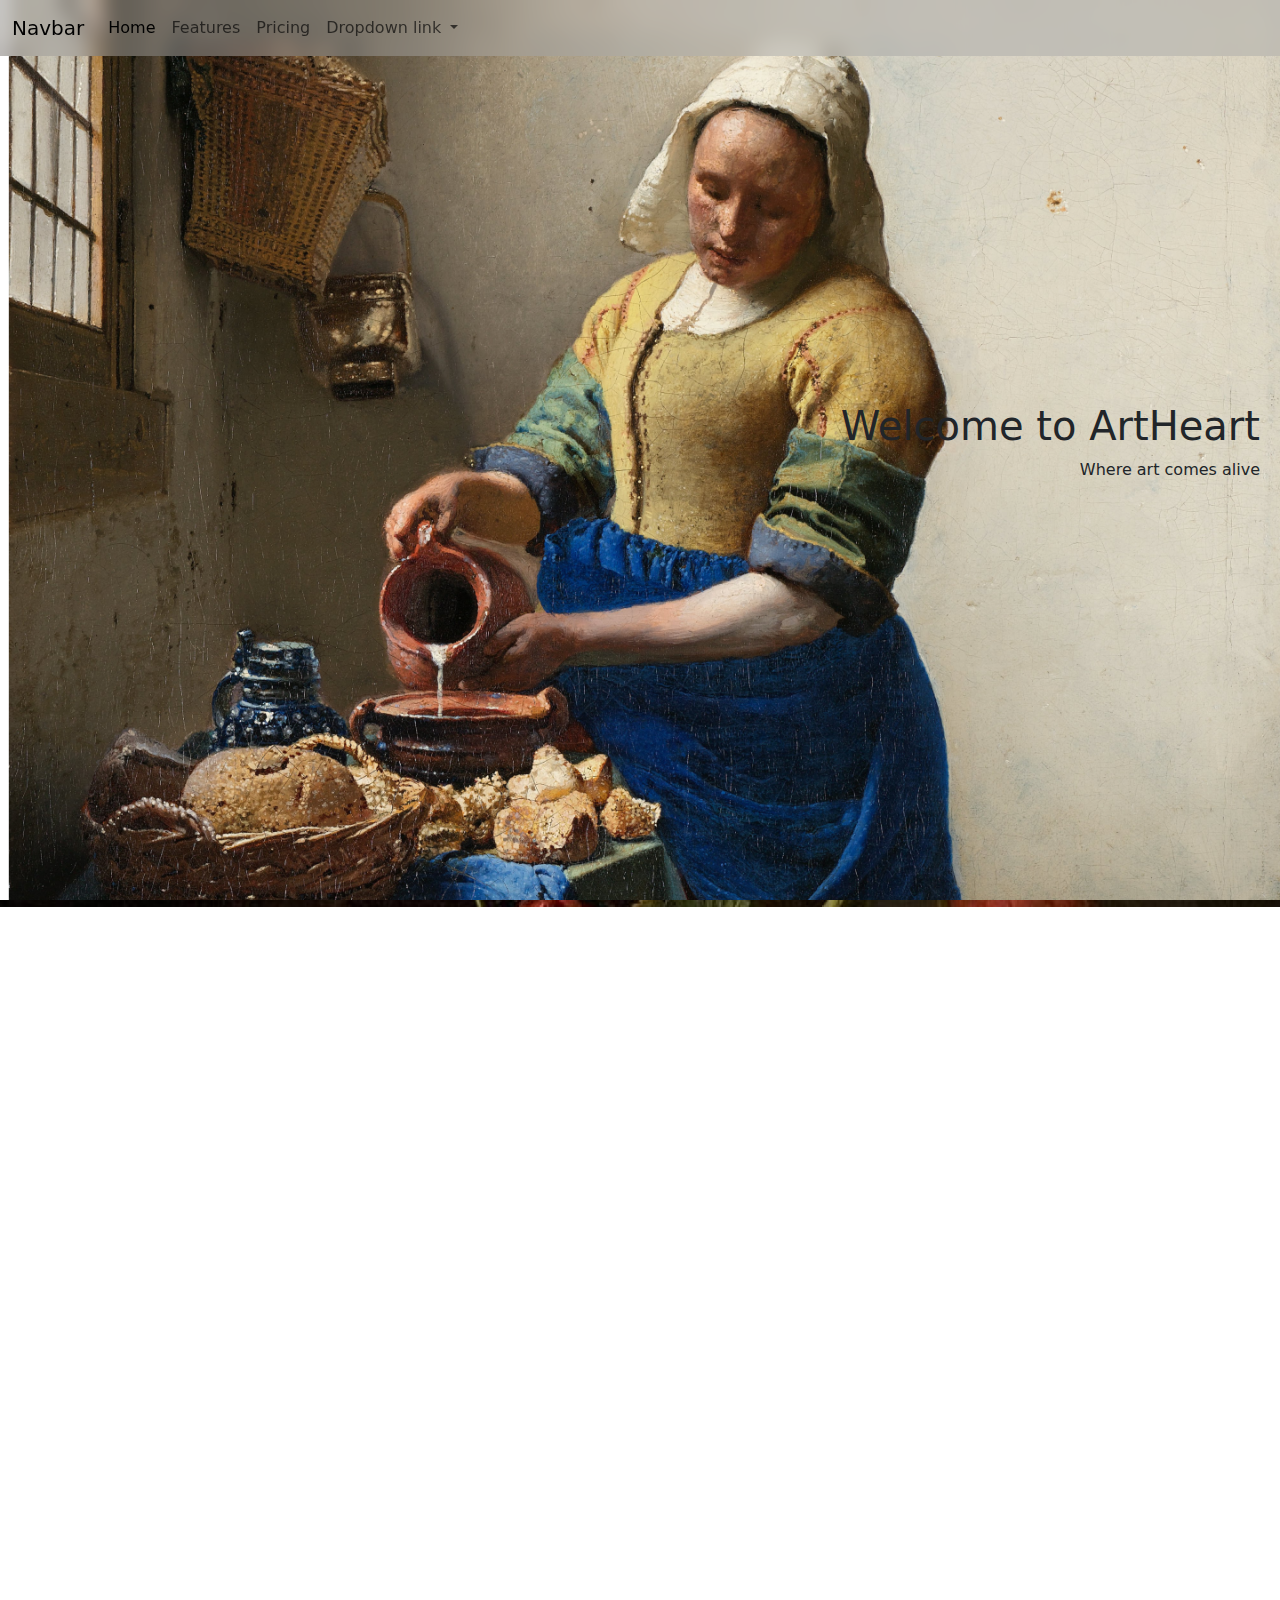
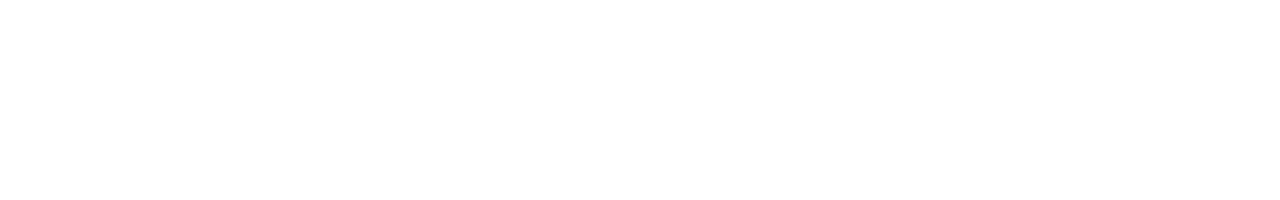
<file: index.html>
<!doctype html>
<html lang="en">
  <head>
    <!-- Required meta tags -->
    <meta charset="utf-8">
    <meta name="viewport" content="width=device-width, initial-scale=1, shrink-to-fit=no">
    <!--custom css -->

    <!-- Bootstrap CSS -->
    <link href="https://cdn.jsdelivr.net/npm/bootstrap@5.3.3/dist/css/bootstrap.min.css" rel="stylesheet" integrity="sha384-QWTKZyjpPEjISv5WaRU9OFeRpok6YctnYmDr5pNlyT2bRjXh0JMhjY6hW+ALEwIH" crossorigin="anonymous">
    <script src="https://cdn.jsdelivr.net/npm/bootstrap@5.3.3/dist/js/bootstrap.bundle.min.js" integrity="sha384-YvpcrYf0tY3lHB60NNkmXc5s9fDVZLESaAA55NDzOxhy9GkcIdslK1eN7N6jIeHz" crossorigin="anonymous"></script>
    <link rel="stylesheet" href="./styles.css"> 
    <title>Hello, world!</title>
  </head>
  <body>

<!-- nav section -->
<section id="navigation bar">
    <nav class="navbar navbar-expand-lg bg-body-tertiary nav-blur fixed-top">
  <div class="container-fluid">
    <a class="navbar-brand" href="#">Navbar</a>
    <button class="navbar-toggler" type="button" data-bs-toggle="collapse" data-bs-target="#navbarNavDropdown" aria-controls="navbarNavDropdown" aria-expanded="false" aria-label="Toggle navigation">
      <span class="navbar-toggler-icon"></span>
    </button>
    <div class="collapse navbar-collapse" id="navbarNavDropdown">
      <ul class="navbar-nav">
        <li class="nav-item">
          <a class="nav-link active" aria-current="page" href="#">Home</a>
        </li>
        <li class="nav-item">
          <a class="nav-link" href="#">Features</a>
        </li>
        <li class="nav-item">
          <a class="nav-link" href="#">Pricing</a>
        </li>
        <li class="nav-item dropdown">
          <a class="nav-link dropdown-toggle" href="#" role="button" data-bs-toggle="dropdown" aria-expanded="false">
            Dropdown link
          </a>
          <ul class="dropdown-menu">
            <li><a class="dropdown-item" href="#">Action</a></li>
            <li><a class="dropdown-item" href="#">Another action</a></li>
            <li><a class="dropdown-item" href="#">Something else here</a></li>
          </ul>
        </li>
      </ul>
    </div>
  </div>
</nav>
</section>
    
<section class="center-section-1 d-flex justify-content-end align-items-center">
    <div class="d-flex flex-column align-items-end"> 
        <h1>Welcome to ArtHeart</h1>
        <p>Where art comes alive</p>
    </div>
  </section>

  <section class="center-section-2 d-flex justify-content-end align-items-center">
    <div class="d-flex flex-column align-items-end text-white"> 
        <h1>Welcome to ArtHeart</h1>
        <p>Where art comes alive</p>
    </div>
  </section>




    <!-- Optional JavaScript -->
    <!-- jQuery first, then Popper.js, then Bootstrap JS -->
    <script src="https://code.jquery.com/jquery-3.4.1.slim.min.js" integrity="sha384-J6qa4849blE2+poT4WnyKhv5vZF5SrPo0iEjwBvKU7imGFAV0wwj1yYfoRSJoZ+n" crossorigin="anonymous"></script>
    <script src="https://cdn.jsdelivr.net/npm/popper.js@1.16.0/dist/umd/popper.min.js" integrity="sha384-Q6E9RHvbIyZFJoft+2mJbHaEWldlvI9IOYy5n3zV9zzTtmI3UksdQRVvoxMfooAo" crossorigin="anonymous"></script>
    <script src="https://cdn.jsdelivr.net/npm/bootstrap@4.4.1/dist/js/bootstrap.min.js" integrity="sha384-wfSDF2E50Y2D1uUdj0O3uMBJnjuUD4Ih7YwaYd1iqfktj0Uod8GCExl3Og8ifwB6" crossorigin="anonymous"></script>
  </body>
</html>
</file>
<file: styles.css>
.nav-blur{
    backdrop-filter: blur(10px) !important;
    background: rgba(167, 167, 167, 0.458) !important;
}

  .center-section-1 {
    text-align: center;
    padding: 20px;
    height: 100vh;
    background-image: url('ASSESTS/Johannes_Vermeer_-_Het_melkmeisje_-_Google_Art_Project\ 5.png'); /* Replace with your image URL */
    background-size: cover;
    background-repeat: no-repeat;
    background-attachment: fixed;
  } 

  .center-section-2 {
    text-align: center;
    padding: 20px;
    height: 100vh;
    background-image: url('ASSESTS/Category_Paintings\ by\ Rachel\ Ruysch\ -\ Wikimedia\ Commons\ 1.png'); /* Replace with your image URL */
    background-size: cover;
    background-repeat: no-repeat;
    background-attachment: fixed;
  }
</file>
